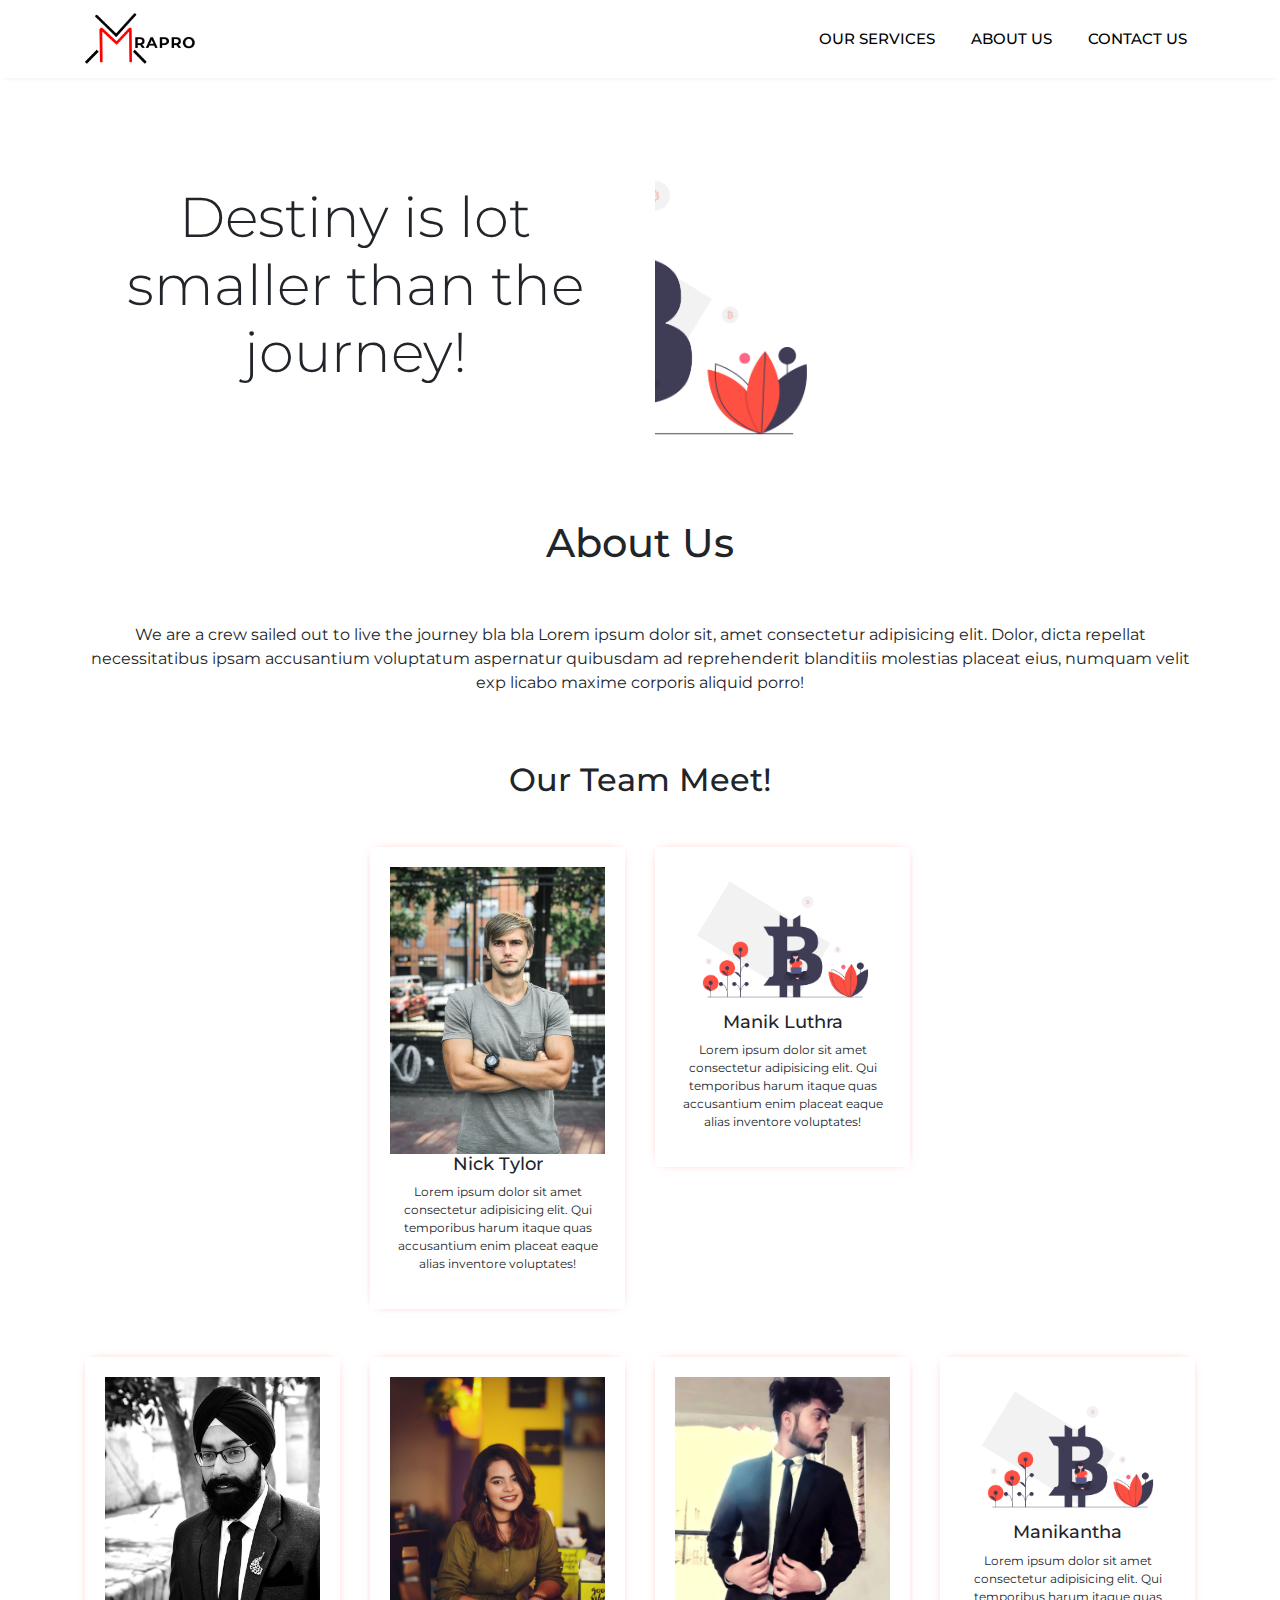
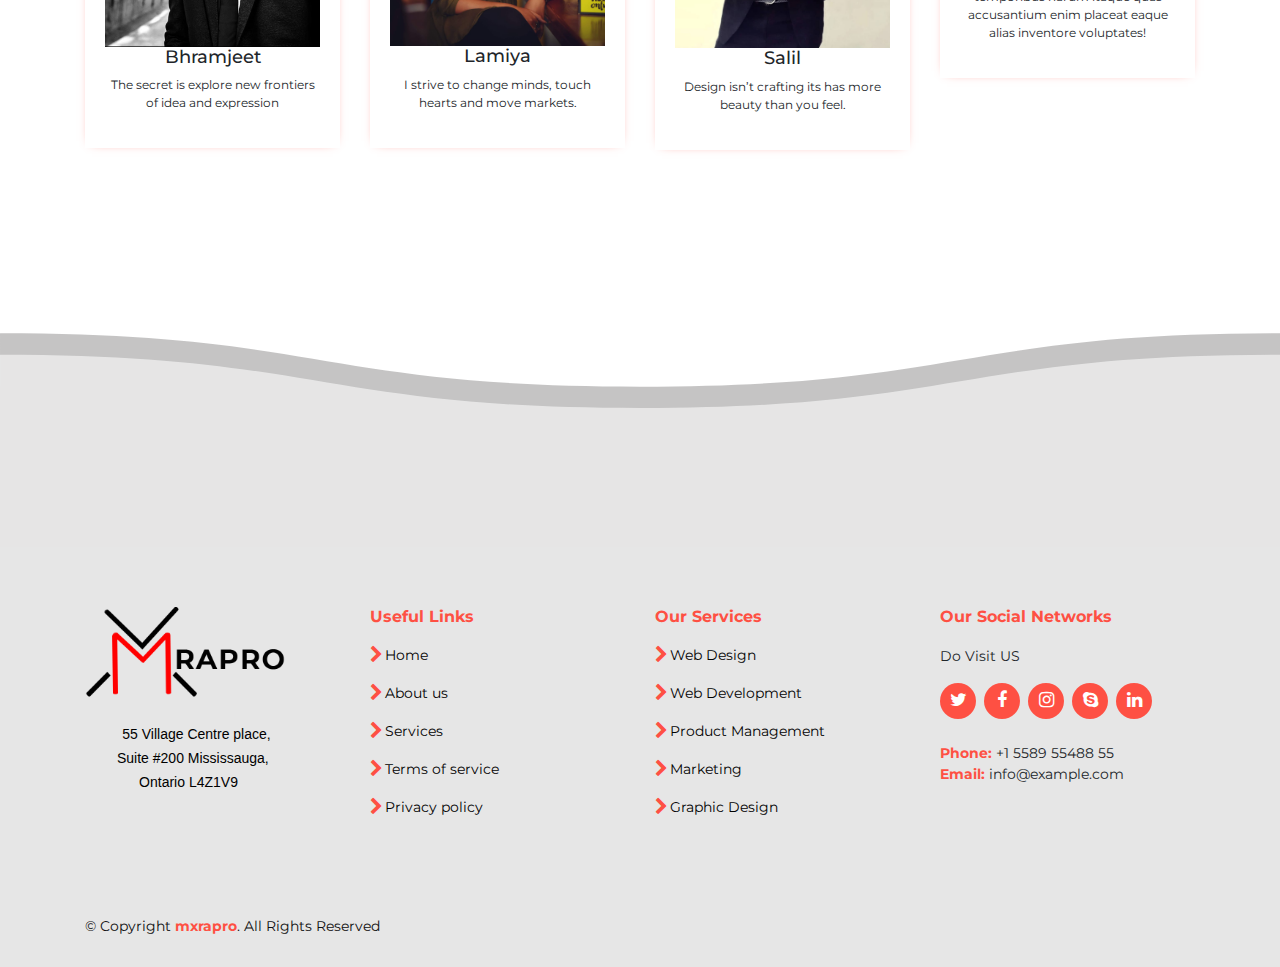
<file: about-us.html>
<!DOCTYPE html>
<html lang="en">

<head>
    <meta charset="UTF-8">
    <meta name="viewport" content="width=device-width, initial-scale=1.0">
    <link rel="icon" type="image/png" href="./assets/images/MXRAPROLOGO.png">
    <link rel="preconnect" href="https://fonts.gstatic.com">
    <link
        href="https://fonts.googleapis.com/css2?family=Montserrat:ital,wght@0,100;0,200;0,300;0,400;0,500;0,600;0,700;0,800;0,900;1,100;1,200;1,300;1,400;1,500;1,600;1,700;1,800;1,900&family=Raleway:ital,wght@0,100;0,200;0,300;0,400;0,500;0,600;0,700;0,800;0,900;1,100;1,200;1,300;1,400;1,500;1,600;1,700;1,800;1,900&display=swap"
        rel="stylesheet">
    <!-- bootstrap and caraousel -->
    <link rel="stylesheet" href="./assets/js/jquery-ui.min.css">
    <link rel="stylesheet" href="./assets/js/jquery-ui.structure.min.css">
    <link rel="stylesheet" href="https://cdn.jsdelivr.net/npm/bootstrap@4.5.3/dist/css/bootstrap.min.css">
    <link rel="stylesheet" href="https://stackpath.bootstrapcdn.com/font-awesome/4.7.0/css/font-awesome.min.css">
    <link rel="stylesheet" href="https://cdnjs.cloudflare.com/ajax/libs/animate.css/3.7.0/animate.css">
    <link rel="stylesheet" href="./assets/css/common.css">
    <link rel="stylesheet" href="./assets/css/about-us.css">
    <!-- ends here -->
    <title>MXrapro - About US </title>
</head>

<body>

    <header id="header">
        <nav class="navbar navbar-expand-md navbar-light bg-white">
            <div class="container">
                <a class="navbar-brand" href="index.html"><img src="./assets/images/mxcglogo.png" width="120px"
                        alt="mxrapro-logo"></a>
                <button class="navbar-toggler" type="button" data-toggle="collapse"
                    data-target="#navbarSupportedContent" aria-controls="navbarSupportedContent" aria-expanded="false"
                    aria-label="Toggle navigation">
                    <span class="navbar-toggler-icon"></span>
                </button>

                <div class="collapse navbar-collapse" id="navbarSupportedContent">
                    <ul class="navbar-nav ml-auto">
                        <li class="nav-item  ">
                            <a class="nav-link ourServicesDropdown" href="our-services.html">OUR SERVICES
                            </a>
                        </li>
                        <li class="nav-item">
                            <a class="nav-link" href="about-us.html">ABOUT US</a>
                        </li>
                        <li class="nav-item"><a class="nav-link" href="contact-us.html">
                                CONTACT US</a>
                        </li>
                    </ul>

                </div>
            </div>
        </nav>
    </header>


    <main>
        <section class="aboutUsSection">
            <div class="container">
                <div class="row">
                    <div class="col-12 col-md-6 col-lg-6 d-flex align-items-center">
                        <div class="aboutCompany">
                            <h1 class="display-4">Destiny is lot smaller than the journey!</h1>
                            <!-- <p>Lorem ipsum dolor sit amet consectetur adipisicing elit. Nemo ducimus iste illum alias
                                fugiat enim consectetur suscipit ipsum facere praesentium. A facilis architecto hic
                                voluptatibus magnam tenetur iure voluptatem repudiandae alias atque reiciendis enim eos
                                eius mollitia, quisquam ut eveniet quis officia optio incidunt ipsam. Perspiciatis
                                blanditiis assumenda reprehenderit ea!</p> -->
                        </div>
                    </div>

                    <div class="col-12 col-md-6 col-lg-6">
                        <div class="aboutCompanyRightSide">
                            <img src="./assets/images/heroImage.png" alt="" class="img-fluid rellax"
                                data-rellax-speed="4">
                        </div>
                    </div>
                    <div class="col-12 col-md-12 col-lg-12 d-flex align-items-center">
                        <div class="aboutCompany">
                            <h1 class="Bold py-5">About Us</h1>
                            <p>We are a crew sailed out to live the journey bla bla Lorem ipsum dolor sit, 
                                amet consectetur adipisicing elit. Dolor, dicta repellat necessitatibus ipsam accusantium voluptatum aspernatur 
                                quibusdam ad reprehenderit blanditiis molestias placeat eius, numquam velit exp
                                licabo maxime corporis aliquid porro!</p>
                        </div>
                    </div>
                </div>
            </div>
        </section>


        <section class="ourTeam">
            <div class="container">
                <h2 class="text-center mb-5">Our Team Meet!</h2>
                <div class="row d-flex justify-content-center">
                    <div class="col-12 col-md-3">
                        <div class="teamCard">
                            <div class="teamCardHeader">
                                <img src="./assets/images/team/nick.jpg" class="img-fluid " alt="">
                                <h3 class="teamCardTitle">Nick Tylor </h3>
                            </div>

                            <div class="teamCardBody">
                                <p class="teamCardBodyContent">Lorem ipsum dolor sit amet consectetur adipisicing elit.
                                    Qui temporibus harum itaque quas accusantium enim placeat eaque alias inventore
                                    voluptates!</p>
                            </div>

                        </div>
                    </div>
                    <div class="col-12 col-md-3">
                        <div class="teamCard">
                            <div class="teamCardHeader">
                                <img src="./assets/images/heroImage.png" class="img-fluid " alt="">
                                <h3 class="teamCardTitle">Manik Luthra</h3>
                            </div>

                            <div class="teamCardBody">
                                <p class="teamCardBodyContent">Lorem ipsum dolor sit amet consectetur adipisicing elit.
                                    Qui temporibus harum itaque quas accusantium enim placeat eaque alias inventore
                                    voluptates!</p>
                            </div>

                        </div>
                    </div>
                    
                    
                </div>

                <div class="row py-5">
                    <div class="col-12 col-md-3">
                        <div class="teamCard">
                            <div class="teamCardHeader">
                                <img src="./assets/images/team/bhramjeet.jpeg" class="img-fluid " alt="">
                                <h3 class="teamCardTitle">Bhramjeet </h3>
                            </div>

                            <div class="teamCardBody">
                                <p class="teamCardBodyContent">The secret is explore new frontiers of idea and expression </p>
                            </div>

                        </div>
                    </div>
                    <div class="col-12 col-md-3">
                        <div class="teamCard">
                            <div class="teamCardHeader">
                                <img src="./assets/images/team/lamiya.jpeg" class="img-fluid " alt="">
                                <h3 class="teamCardTitle">Lamiya</h3>
                            </div>

                            <div class="teamCardBody">
                                <p class="teamCardBodyContent">I strive to change minds, touch hearts and move markets.</p>
                            </div>

                        </div>
                    </div>

                    <div class="col-12 col-md-3">
                        <div class="teamCard">
                            <div class="teamCardHeader">
                                <img src="./assets/images/team/salil.jpg" class="img-fluid " alt="">
                                <h3 class="teamCardTitle">Salil</h3>
                            </div>

                            <div class="teamCardBody">
                                <p class="teamCardBodyContent">Design isn’t crafting its has more beauty than you feel.
                                </p>
                            </div>

                        </div>
                    </div>

                    <div class="col-12 col-md-3">
                        <div class="teamCard">
                            <div class="teamCardHeader">
                                <img src="./assets/images/heroImage.png" class="img-fluid " alt="">
                                <h3 class="teamCardTitle">Manikantha</h3>
                            </div>

                            <div class="teamCardBody">
                                <p class="teamCardBodyContent">Lorem ipsum dolor sit amet consectetur adipisicing elit.
                                    Qui temporibus harum itaque quas accusantium enim placeat eaque alias inventore
                                    voluptates!</p>
                            </div>

                        </div>
                    </div>
                    
                    
                </div>
            </div>
        </section>


    </main>


    
  <!-- ======= Footer ======= -->
  <svg viewBox="0 0 120 28">
    <defs> 
      <mask id="xxx">
        <circle cx="7" cy="12" r="40" fill="#fff" />
      </mask>
      
      <filter id="colorFilter">
        <feColorMatrix 
            color-interpolation-filters="sRGB"
            type="matrix"
            values="0.47 0   0   0   0
                    0   0.47  0   0   0
                    0   0   0.47  0   0
                    0   0   0   1   0 "/>
        </filter>
        <path id="wave" d="M 0,10 C 30,10 30,15 60,15 90,15 90,10 120,10 150,10 150,15 180,15 210,15 210,10 240,10 v 28 h -240 z" />
     </defs> 
   
      <use id="wave3" class="wave" xlink:href="#wave" x="0" y="-2" ></use> 
      <use id="wave2" class="wave" xlink:href="#wave" x="0" y="0" ></use>
    
   
   </svg>
  <footer id="footer"> 

    <div class="footer-top">
        
      <div class="container ">
        <div class="row">

          <div class="col-lg-3 col-md-6 footer-contact">
            <img src="./assets/images/newlogo.png" width="200px" class="img-fluid" alt="f-logo">
            <p class="mt-4 ">
            <p class="text-center pr-4 mr-2">
                55 Village Centre place,
            </p>
             <p class="ml-2 pl-4">
                Suite #200 Mississauga,
             </p>
             <p class="text-center pr-5">
                Ontario L4Z1V9
             </p>
               <br>
              <!-- <strong style="color:#fe5043;">Phone:</strong> +1 5589 55488 55<br>
              <strong style="color:#fe5043;">Email:</strong> info@example.com<br> -->
            </p>
          </div>

          <div class="col-lg-3 col-md-6 footer-links">
            <h4>Useful Links</h4>
            <ul>
              <li><i class="fa fa-chevron-right"></i> <a href="#">Home</a></li>
              <li><i class="fa fa-chevron-right"></i> <a href="#">About us</a></li>
              <li><i class="fa fa-chevron-right"></i> <a href="#">Services</a></li>
              <li><i class="fa fa-chevron-right"></i> <a href="#">Terms of service</a></li>
              <li><i class="fa fa-chevron-right"></i> <a href="#">Privacy policy</a></li>
            </ul>
          </div>

          <div class="col-lg-3 col-md-6 footer-links">
            <h4>Our Services</h4>
            <ul>
              <li><i class="fa fa-chevron-right"></i> <a href="#">Web Design</a></li>
              <li><i class="fa fa-chevron-right"></i> <a href="#">Web Development</a></li>
              <li><i class="fa fa-chevron-right"></i> <a href="#">Product Management</a></li>
              <li><i class="fa fa-chevron-right"></i> <a href="#">Marketing</a></li>
              <li><i class="fa fa-chevron-right"></i> <a href="#">Graphic Design</a></li>
            </ul>
          </div>

          <div class="col-lg-3 col-md-6 footer-links">
            <h4>Our Social Networks</h4>
            <p>Do Visit US</p>
            <div class="social-links mt-3">
              <a href="#" class="twitter"><i class="fa fa-twitter"></i></a>
              <a href="#" class="facebook"><i class="fa fa-facebook"></i></a>
              <a href="#" class="instagram"><i class="fa fa-instagram"></i></a>
              <a href="#" class="google-plus"><i class="fa fa-skype"></i></a>
              <a href="#" class="linkedin"><i class="fa fa-linkedin"></i></a>
              <div class="mt-4">
                <strong style="color:#fe5043;">Phone:</strong> +1 5589 55488 55<br>
                <strong style="color:#fe5043;">Email:</strong> info@example.com<br>
              </div>
            </div>
          </div>

        </div>
      </div>
    </div>

    <div class="container footer-bottom clearfix">
      <div class="copyright">
        &copy; Copyright <strong><span><a href="http://www.mxrapro.com" style="color:#fe5043;">mxrapro</a></span></strong>. All Rights Reserved
      </div>
    </div>
  </footer><!-- End Footer -->



<!-- 
    <footer class="footer ">
        <div class="container py-5">
            <div class="row">
                <div class="col-12 col-sm-3">
                    <div class="f-logo">
                        <img src="./assets/images/newlogo.png" width="200px" class="img-fluid" alt="f-logo">
                        <p class="f-logo-content">mxrapro web development specialists come from a powerful IT background
                            with tons of
                            experience. They only follow advanced IT practices to guarantee reliable outcomes. Our
                            specialists have only worked towards enhancing the objective of the apps.</p>
                    </div>
                </div>
                <div class="col-12 col-sm-3">
                    <div class="f-contactUs">
                        <h3 class="f-title">Contact Us</h3>
                        <ul>
                            <li>
                                <label for="">Email:</label>
                                <a href="#">info@mxrapro.com</a>
                            </li>
                            <li>
                                <label for="">UK:</label>
                                <a href="#">+44 203-289-4744</a>
                            </li>
                            <li>
                                <label for="">US:</label>
                                <a href="#"> +1 347-507-6077</a>
                            </li>
                            <li>
                                <label for="">MY:</label>
                                <a href="#"> +60 111-107-1183</a>
                            </li>
                        </ul>
                    </div>
                </div>
                <div class="col-12 col-sm-3">
                    <div class="f-knowUs">
                        <h3 class="f-title">Know Us</h3>
                        <ul>

                            <li>

                                <a href="#">Contact</a>
                            </li>
                            <li>

                                <a href="#">Disclaimer</a>
                            </li>
                            <li>
                                <a href="#">Terms and Conditions</a>
                            </li>
                            <li>
                                <a href="#">Privacy Policy</a>
                            </li>
                        </ul>
                    </div>
                </div>
                <div class="col-12 col-sm-3">
                    <div class="f-getSocial">
                        <h3 class="f-title">Get Social </h3>
                        <ul class="f-socialLinks">
                            <li>
                                <a href="#" class="f-socialLink"><i class="fa fa-facebook"></i></a>
                            </li>
                            <li>
                                <a href="#" class="f-socialLink"><i class="fa fa-twitter"></i></a>
                            </li>
                            <li>
                                <a href="#" class="f-socialLink"><i class="fa fa-instagram"></i></a>
                            </li>
                            <li>
                                <a href="#" class="f-socialLink"><i class="fa fa-linkedin"></i></a>
                            </li>
                        </ul>
                    </div>
                </div>
            </div>
        </div>
        <div class="bottomFooter">
            <p class="m-0">Copyright © 2020 <a href="#">mxrapro</a></p>

        </div>
    </footer> -->

    <script src="https://code.jquery.com/jquery-3.5.1.min.js"></script>
    <script src="./assets/js/jquery-ui.min.js"></script>
    <!-- <script src="//cdnjs.cloudflare.com/ajax/libs/waypoints/2.0.3/waypoints.min.js"></script> -->
    <script src="./assets/js/jquery.counterup.min.js"></script>
    <script src="https://cdn.jsdelivr.net/npm/bootstrap@4.5.3/dist/js/bootstrap.bundle.min.js"></script>
    <script src="https://cdnjs.cloudflare.com/ajax/libs/wow/1.1.2/wow.min.js"></script>
    <script src="./assets/js/main.js"></script>
</body>

</html>
</file>
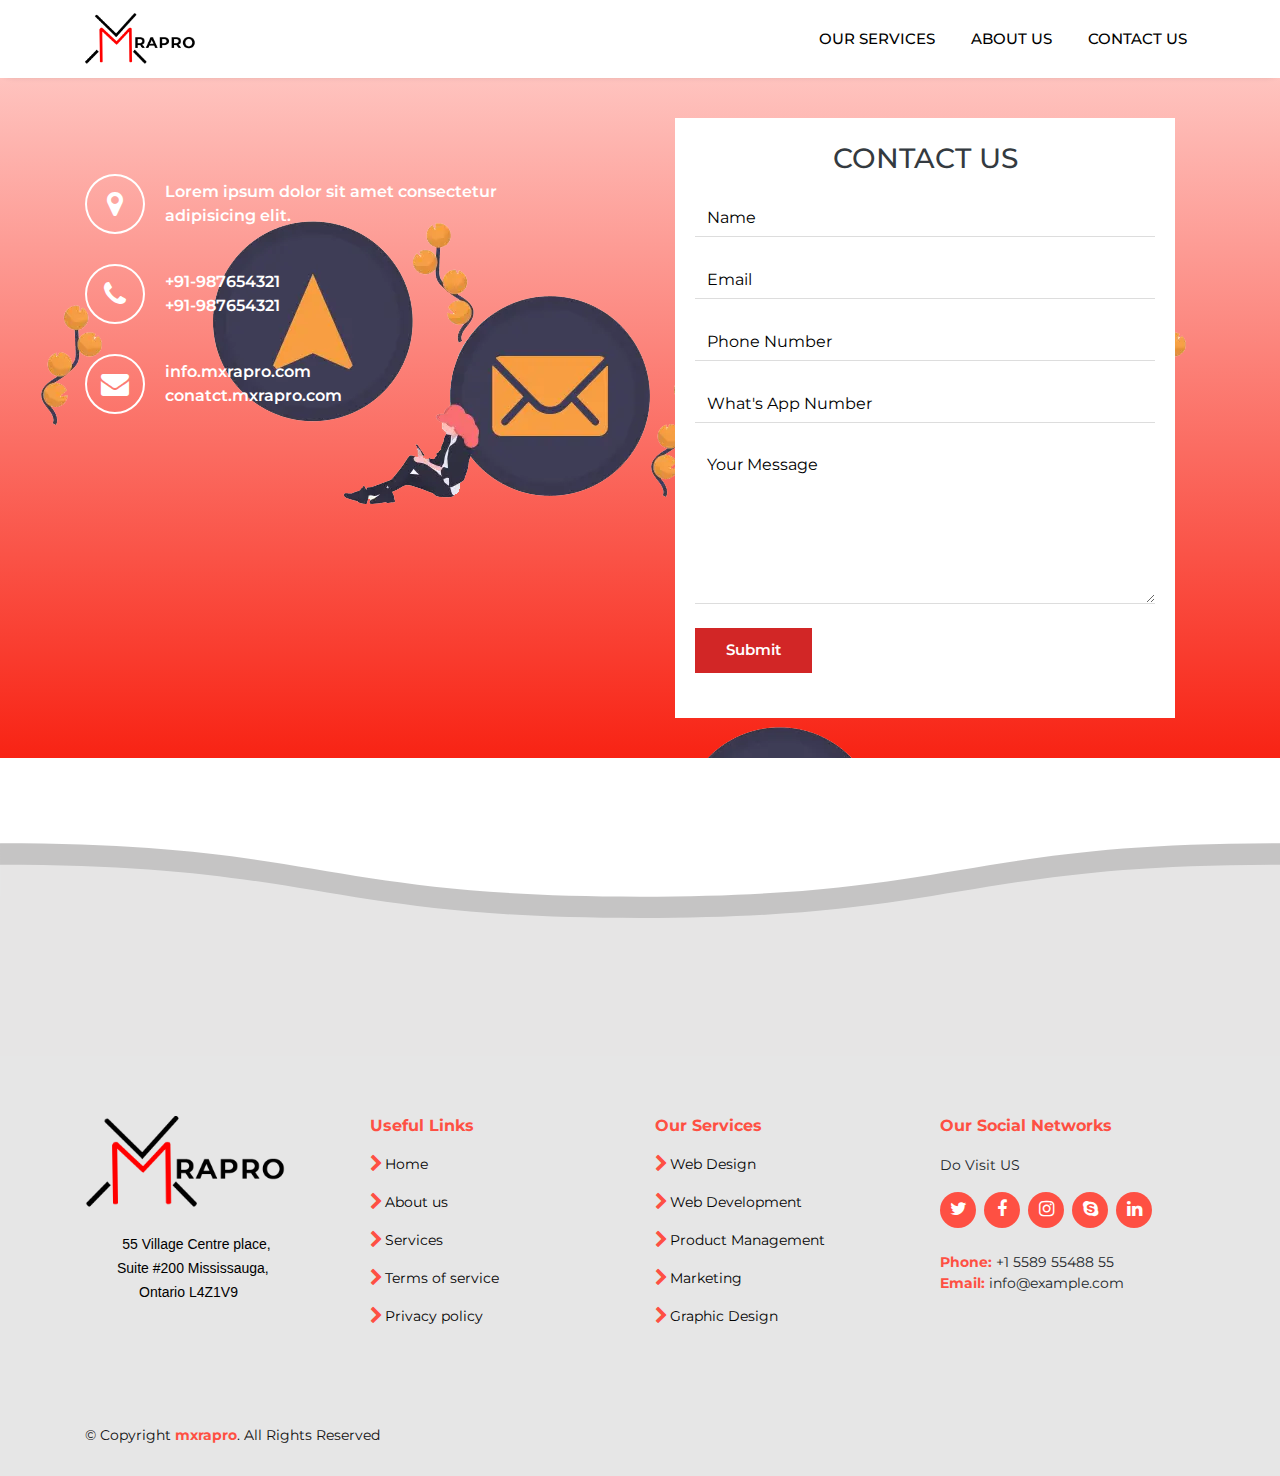
<file: contact-us.html>
<!DOCTYPE html>
<html lang="en">

<head>
    <meta charset="UTF-8">
    <meta name="viewport" content="width=device-width, initial-scale=1.0">
    <link rel="icon" type="image/png" href="./assets/images/MXRAPROLOGO.png">
    <link rel="preconnect" href="https://fonts.gstatic.com">
    <link
        href="https://fonts.googleapis.com/css2?family=Montserrat:ital,wght@0,100;0,200;0,300;0,400;0,500;0,600;0,700;0,800;0,900;1,100;1,200;1,300;1,400;1,500;1,600;1,700;1,800;1,900&family=Raleway:ital,wght@0,100;0,200;0,300;0,400;0,500;0,600;0,700;0,800;0,900;1,100;1,200;1,300;1,400;1,500;1,600;1,700;1,800;1,900&display=swap"
        rel="stylesheet">
    <!-- bootstrap and caraousel -->
    <link rel="stylesheet" href="./assets/js/jquery-ui.min.css">
    <link rel="stylesheet" href="./assets/js/jquery-ui.structure.min.css">
    <link rel="stylesheet" href="https://cdn.jsdelivr.net/npm/bootstrap@4.5.3/dist/css/bootstrap.min.css">
    <link rel="stylesheet" href="https://stackpath.bootstrapcdn.com/font-awesome/4.7.0/css/font-awesome.min.css">
    <link rel="stylesheet" href="https://cdnjs.cloudflare.com/ajax/libs/animate.css/3.7.0/animate.css">
    <link rel="stylesheet" href="./assets/css/common.css">
    <link rel="stylesheet" href="./assets/css/contact-us.css">
    <!-- ends here -->
    <title>MXrapro - Contact US </title>
</head>

<body>

    <header id="header">
        <nav class="navbar navbar-expand-md navbar-light bg-white">
            <div class="container">
                <a class="navbar-brand" href="index.html"><img src="./assets/images/mxcglogo.png" width="120px"
                        alt="mxrapro-logo"></a>
                <button class="navbar-toggler" type="button" data-toggle="collapse"
                    data-target="#navbarSupportedContent" aria-controls="navbarSupportedContent" aria-expanded="false"
                    aria-label="Toggle navigation">
                    <span class="navbar-toggler-icon"></span>
                </button>

                <div class="collapse navbar-collapse" id="navbarSupportedContent">
                    <ul class="navbar-nav ml-auto">
                        <li class="nav-item  ">
                            <a class="nav-link ourServicesDropdown" href="our-services.html">OUR SERVICES
                            </a>
                        </li>
                        <li class="nav-item">
                            <a class="nav-link" href="./about-us.html">ABOUT US</a>
                        </li>
                        <li class="nav-item"><a class="nav-link" href="contact-us.html">
                                CONTACT US</a>
                        </li>
                    </ul>

                </div>
            </div>
        </nav>
    </header>


    <main>
        <section class="contactUs">
            <div class="container">
                <div class="row">
                    <div class="col-12 col-md-6 col-lg-6">
                        <div class=" h-100 pt-5  ">

                            <div class="contactDetails mt-0 mt-sm-5">
                                <div class="address">
                                    <div class="circle">
                                        <i class="fa fa-map-marker"></i>
                                    </div>

                                    <div class="contactDetail">
                                        <p class="w-75">Lorem ipsum dolor sit amet consectetur adipisicing elit.</p>
                                    </div>
                                </div>

                                <div class="phone">
                                    <div class="circle">
                                        <i class="fa fa-phone"></i>
                                    </div>

                                    <div class="contactDetail">
                                        <p>+91-987654321</p>
                                        <p>+91-987654321</p>
                                    </div>
                                </div>

                                <div class="email">
                                    <div class="circle">
                                        <i class="fa fa-envelope"></i>
                                    </div>

                                    <div class="contactDetail">
                                        <p>info.mxrapro.com</p>
                                        <p>conatct.mxrapro.com</p>
                                    </div>
                                </div>
                            </div>

                            <!-- <img src="./assets/images/contactUS-img.svg" class="img-fluid" alt=""> -->
                        </div>
                    </div>
                    <div class="col-12 col-md-6 col-lg-6">
                        <div class="contactUs-form-container">
                            <h3 class="text-dark text-center my-4">CONTACT US</h3>
                            <div class="contactUs-form">
                                <form name="ContactUs" data-email="example@email.net"autocomplete="off">
                                    <!-- <div class="d-flex justify-content-around mb-4 custRadio">
                                        <div class="custom-control custom-radio custom-control-inline">
                                            <input type="radio" value="" id="customRadioInline1" name="customRadio"
                                                class="custom-control-input" checked>
                                            <label class="custom-control-label" for="customRadioInline1">Say Hi
                                            </label>
                                        </div>
                                        <div class="custom-control custom-radio custom-control-inline">
                                            <input type="radio" id="customRadioInline2" name="customRadio"
                                                class="custom-control-input">
                                            <label class="custom-control-label" for="customRadioInline2">Get a Free
                                                Quote</label>
                                        </div>
                                    </div> -->

                                    <div class="form-group mb-4">
                                        <input type="text" class="form-control custInput" id="exampleFormControlInput1"
                                        name="Name"
                                            placeholder="Name">
                                    </div>

                                    <div class="form-group mb-4">
                                        <input type="email" class="form-control custInput" id="exampleFormControlInput1"
                                        name="Email"
                                            placeholder="Email">
                                    </div>

                                    <div class="form-group mb-4">
                                        <input type="tel" class="form-control custInput" id="exampleFormControlInput1"
                                        name="Phone"
                                            placeholder="Phone Number">
                                    </div>
                                    <div class="form-group mb-4">
                                        <input type="number" class="form-control custInput"
                                        name="Wphone"
                                            id="exampleFormControlInput1" placeholder="What's App Number">
                                    </div>

                                    <!-- <div class="mb-4  d-none" id="test">
                                        <div class="form-group mb-4">
                                            <div class="dropdown">
                                                <button class="btn btn-block custDropdown dropdown-toggle" type="button"
                                                    id="dropdownMenu2" data-toggle="dropdown" aria-haspopup="true"
                                                    aria-expanded="false">
                                                    Needed Services
                                                </button>
                                                <div class="dropdown-menu custDropdownMenu w-100"
                                                    aria-labelledby="dropdownMenu2">
                                                    <button class="dropdown-item" type="button">Action</button>
                                                    <button class="dropdown-item" type="button">Another action</button>
                                                    <button class="dropdown-item" type="button">Something else
                                                        here</button>
                                                </div>
                                            </div>
                                        </div>

                                        <div class="form-group mb-4">
                                            <div class="dropdown">
                                                <button class="btn btn-block custDropdown dropdown-toggle" type="button"
                                                    id="dropdownMenu2" data-toggle="dropdown" aria-haspopup="true"
                                                    aria-expanded="false">
                                                    Budget
                                                </button>
                                                <div class="dropdown-menu custDropdownMenu w-100"
                                                    aria-labelledby="dropdownMenu2">
                                                    <button class="dropdown-item" type="button">Action</button>
                                                    <button class="dropdown-item" type="button">Another action</button>
                                                    <button class="dropdown-item" type="button">Something else
                                                        here</button>
                                                </div>
                                            </div>
                                        </div>
                                    </div> -->



                                    <div class="form-group mb-4">
                                        <textarea class="form-control custInput" placeholder="Your Message"
                                        name="message"
                                            id="exampleFormControlTextarea1" rows="6"></textarea>
                                    </div>

                                    <div class="form-group mb-4">
                                        <button name="submit" class="btn submitBtn">Submit</button>
                                    </div>

                                </form>
                            </div>





                        </div>
                    </div>
                </div>
            </div>
        </section>
    </main>

  <!-- ======= Footer ======= -->
  <svg viewBox="0 0 120 28">
    <defs> 
      <mask id="xxx">
        <circle cx="7" cy="12" r="40" fill="#fff" />
      </mask>
      
      <filter id="colorFilter">
        <feColorMatrix 
            color-interpolation-filters="sRGB"
            type="matrix"
            values="0.47 0   0   0   0
                    0   0.47  0   0   0
                    0   0   0.47  0   0
                    0   0   0   1   0 "/>
        </filter>
        <path id="wave" d="M 0,10 C 30,10 30,15 60,15 90,15 90,10 120,10 150,10 150,15 180,15 210,15 210,10 240,10 v 28 h -240 z" />
     </defs> 
   
      <use id="wave3" class="wave" xlink:href="#wave" x="0" y="-2" ></use> 
      <use id="wave2" class="wave" xlink:href="#wave" x="0" y="0" ></use>
    
   
   </svg>
  <footer id="footer"> 

    <div class="footer-top">
        
      <div class="container ">
        <div class="row">

          <div class="col-lg-3 col-md-6 footer-contact">
            <img src="./assets/images/newlogo.png" width="200px" class="img-fluid" alt="f-logo">
            <p class="mt-4 ">
            <p class="text-center pr-4 mr-2">
                55 Village Centre place,
            </p>
             <p class="ml-2 pl-4">
                Suite #200 Mississauga,
             </p>
             <p class="text-center pr-5">
                Ontario L4Z1V9
             </p>
               <br>
              <!-- <strong style="color:#fe5043;">Phone:</strong> +1 5589 55488 55<br>
              <strong style="color:#fe5043;">Email:</strong> info@example.com<br> -->
            </p>
          </div>

          <div class="col-lg-3 col-md-6 footer-links">
            <h4>Useful Links</h4>
            <ul>
              <li><i class="fa fa-chevron-right"></i> <a href="#">Home</a></li>
              <li><i class="fa fa-chevron-right"></i> <a href="#">About us</a></li>
              <li><i class="fa fa-chevron-right"></i> <a href="#">Services</a></li>
              <li><i class="fa fa-chevron-right"></i> <a href="#">Terms of service</a></li>
              <li><i class="fa fa-chevron-right"></i> <a href="#">Privacy policy</a></li>
            </ul>
          </div>

          <div class="col-lg-3 col-md-6 footer-links">
            <h4>Our Services</h4>
            <ul>
              <li><i class="fa fa-chevron-right"></i> <a href="#">Web Design</a></li>
              <li><i class="fa fa-chevron-right"></i> <a href="#">Web Development</a></li>
              <li><i class="fa fa-chevron-right"></i> <a href="#">Product Management</a></li>
              <li><i class="fa fa-chevron-right"></i> <a href="#">Marketing</a></li>
              <li><i class="fa fa-chevron-right"></i> <a href="#">Graphic Design</a></li>
            </ul>
          </div>

          <div class="col-lg-3 col-md-6 footer-links">
            <h4>Our Social Networks</h4>
            <p>Do Visit US</p>
            <div class="social-links mt-3">
              <a href="#" class="twitter"><i class="fa fa-twitter"></i></a>
              <a href="#" class="facebook"><i class="fa fa-facebook"></i></a>
              <a href="#" class="instagram"><i class="fa fa-instagram"></i></a>
              <a href="#" class="google-plus"><i class="fa fa-skype"></i></a>
              <a href="#" class="linkedin"><i class="fa fa-linkedin"></i></a>
              <div class="mt-4">
                <strong style="color:#fe5043;">Phone:</strong> +1 5589 55488 55<br>
                <strong style="color:#fe5043;">Email:</strong> info@example.com<br>
              </div>
            </div>
          </div>

        </div>
      </div>
    </div>

    <div class="container footer-bottom clearfix">
      <div class="copyright">
        &copy; Copyright <strong><span><a href="http://www.mxrapro.com" style="color:#fe5043;">mxrapro</a></span></strong>. All Rights Reserved
      </div>
    </div>
  </footer><!-- End Footer -->







<!-- 
    <footer class="footer ">
        <div class="container py-5">
            <div class="row">
                <div class="col-12 col-sm-3">
                    <div class="f-logo">
                        <img src="./assets/images/newlogo.png" width="200px" class="img-fluid" alt="f-logo">
                        <p class="f-logo-content">mxrapro web development specialists come from a powerful IT background
                            with tons of
                            experience. They only follow advanced IT practices to guarantee reliable outcomes. Our
                            specialists have only worked towards enhancing the objective of the apps.</p>
                    </div>
                </div>
                <div class="col-12 col-sm-3">
                    <div class="f-contactUs">
                        <h3 class="f-title">Contact Us</h3>
                        <ul>
                            <li>
                                <label for="">Email:</label>
                                <a href="#">info@mxrapro.com</a>
                            </li>
                            <li>
                                <label for="">UK:</label>
                                <a href="#">+44 203-289-4744</a>
                            </li>
                            <li>
                                <label for="">US:</label>
                                <a href="#"> +1 347-507-6077</a>
                            </li>
                            <li>
                                <label for="">MY:</label>
                                <a href="#"> +60 111-107-1183</a>
                            </li>
                        </ul>
                    </div>
                </div>
                <div class="col-12 col-sm-3">
                    <div class="f-knowUs">
                        <h3 class="f-title">Know Us</h3>
                        <ul>

                            <li>

                                <a href="#">Contact</a>
                            </li>
                            <li>

                                <a href="#">Disclaimer</a>
                            </li>
                            <li>
                                <a href="#">Terms and Conditions</a>
                            </li>
                            <li>
                                <a href="#">Privacy Policy</a>
                            </li>
                        </ul>
                    </div>
                </div>
                <div class="col-12 col-sm-3">
                    <div class="f-getSocial">
                        <h3 class="f-title">Get Social </h3>
                        <ul class="f-socialLinks">
                            <li>
                                <a href="#" class="f-socialLink"><i class="fa fa-facebook"></i></a>
                            </li>
                            <li>
                                <a href="#" class="f-socialLink"><i class="fa fa-twitter"></i></a>
                            </li>
                            <li>
                                <a href="#" class="f-socialLink"><i class="fa fa-instagram"></i></a>
                            </li>
                            <li>
                                <a href="#" class="f-socialLink"><i class="fa fa-linkedin"></i></a>
                            </li>
                        </ul>
                    </div>
                </div>
            </div>
        </div>
        <div class="bottomFooter">
            <p class="m-0">Copyright © 2020 <a href="#">mxrapro</a></p>

        </div>
    </footer> -->

    <script src="https://code.jquery.com/jquery-3.5.1.min.js"></script>
    <script src="./assets/js/jquery-ui.min.js"></script>
    <!-- <script src="//cdnjs.cloudflare.com/ajax/libs/waypoints/2.0.3/waypoints.min.js"></script> -->
    <script src="./assets/js/jquery.counterup.min.js"></script>
    <script src="https://cdn.jsdelivr.net/npm/bootstrap@4.5.3/dist/js/bootstrap.bundle.min.js"></script>
    <script src="https://cdnjs.cloudflare.com/ajax/libs/wow/1.1.2/wow.min.js"></script>
    <script src="./assets/js/main.js"></script>


    <!-- AJAXCALL -->
    <script>
    const ContactURL = 'https://script.google.com/macros/s/AKfycbwXuUL5-OKDnYPxgU8DynlpLEjYcvhNZVq89BhSINcoeXy_mJt2CFo6/exec'
    const contact = document.forms['ContactUs']
  
    contact.addEventListener('submit', e => {
      e.preventDefault()
      fetch(ContactURL, { method: 'POST', body: new FormData(contact)})
        .then(response => alert("Thanks for Reaching us..! We Will Contact You Soon..."))
        .catch(error => console.error('Error!', error.message))
        let EstiDigi = document.getElementsByName("ContactUs")[0];
        EstiDigi.reset();
        alert("Than you we will reach you soon")
    })
    </script>
    
  <script src="https://maxcdn.bootstrapcdn.com/bootstrap/4.1.1/js/bootstrap.min.js"></script>
  <script src="https://cdnjs.cloudflare.com/ajax/libs/jquery/3.2.1/jquery.min.js"></script>

</body>

</html>
</file>
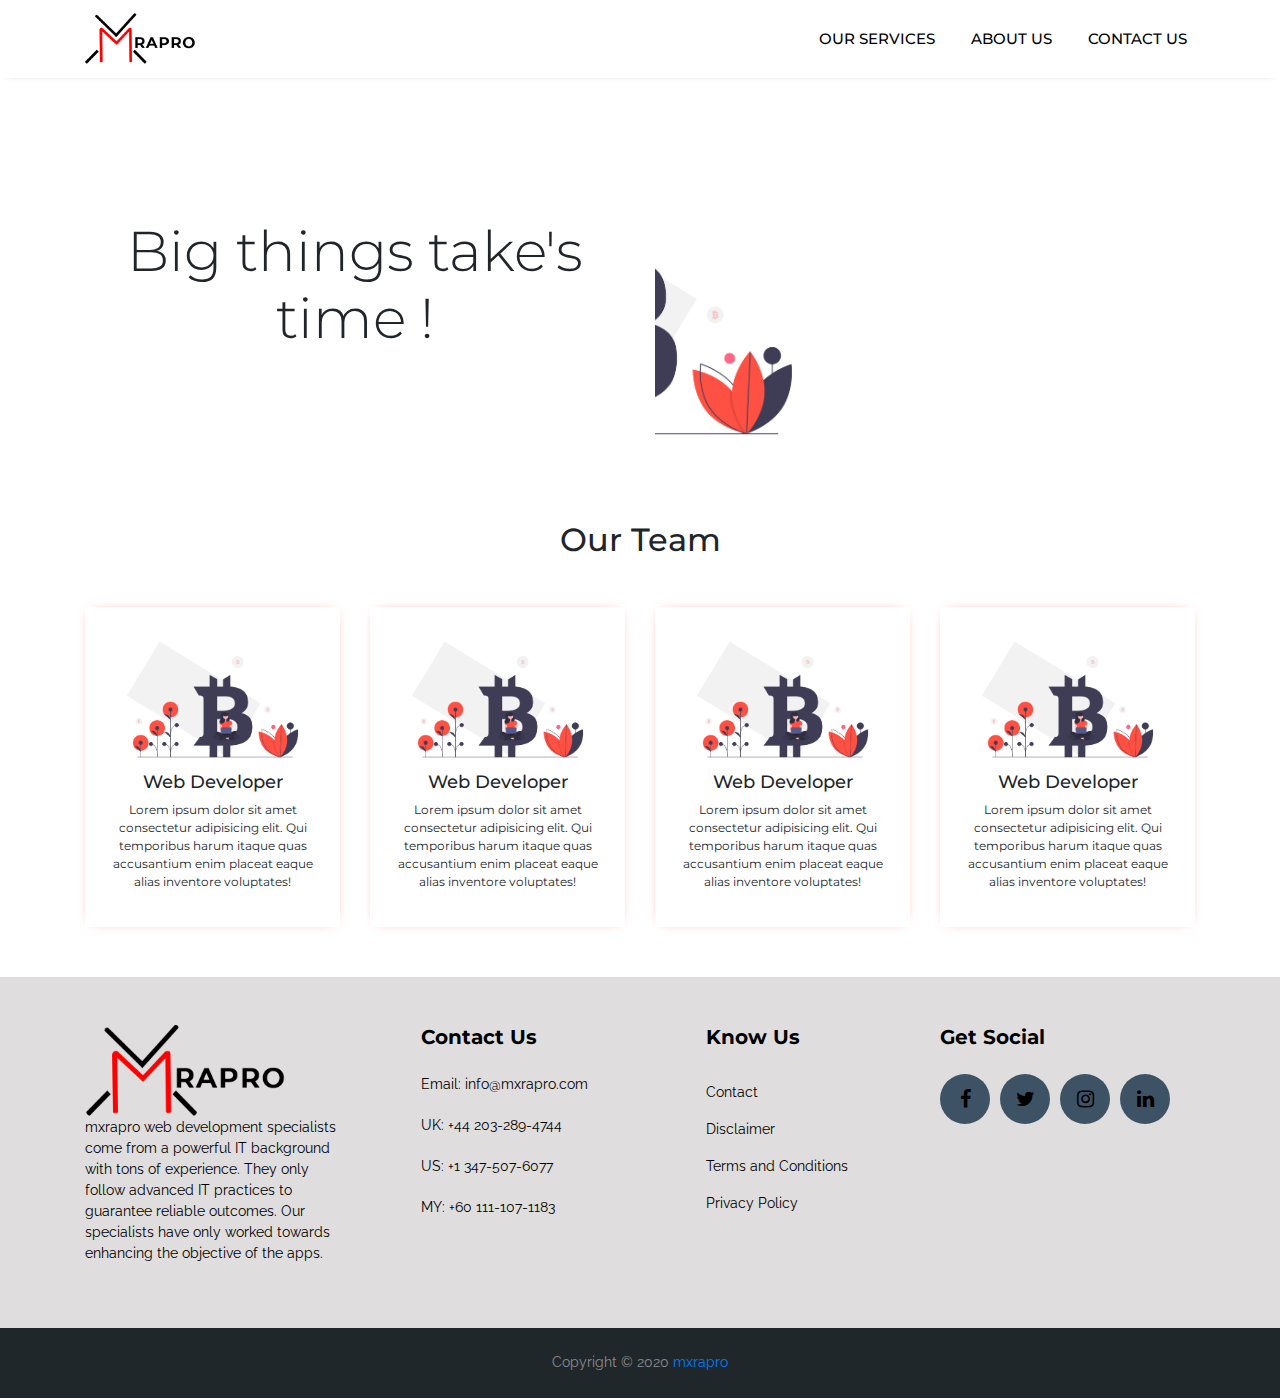
<file: public/about-us.html>
<!DOCTYPE html>
<html lang="en">

<head>
    <meta charset="UTF-8">
    <meta name="viewport" content="width=device-width, initial-scale=1.0">
    <link rel="icon" type="image/png" href="./assets/images/3d.jpg">
    <link rel="preconnect" href="https://fonts.gstatic.com">
    <link
        href="https://fonts.googleapis.com/css2?family=Montserrat:ital,wght@0,100;0,200;0,300;0,400;0,500;0,600;0,700;0,800;0,900;1,100;1,200;1,300;1,400;1,500;1,600;1,700;1,800;1,900&family=Raleway:ital,wght@0,100;0,200;0,300;0,400;0,500;0,600;0,700;0,800;0,900;1,100;1,200;1,300;1,400;1,500;1,600;1,700;1,800;1,900&display=swap"
        rel="stylesheet">
    <!-- bootstrap and caraousel -->
    <link rel="stylesheet" href="./assets/js/jquery-ui.min.css">
    <link rel="stylesheet" href="./assets/js/jquery-ui.structure.min.css">
    <link rel="stylesheet" href="https://cdn.jsdelivr.net/npm/bootstrap@4.5.3/dist/css/bootstrap.min.css">
    <link rel="stylesheet" href="https://stackpath.bootstrapcdn.com/font-awesome/4.7.0/css/font-awesome.min.css">
    <link rel="stylesheet" href="https://cdnjs.cloudflare.com/ajax/libs/animate.css/3.7.0/animate.css">
    <link rel="stylesheet" href="./assets/css/common.css">
    <link rel="stylesheet" href="./assets/css/about-us.css">
    <!-- ends here -->
    <title>MXrapro - About US </title>
</head>

<body>

    <header id="header">
        <nav class="navbar navbar-expand-md navbar-light bg-white">
            <div class="container">
                <a class="navbar-brand" href="index.html"><img src="./assets/images/mxcglogo.png" width="120px"
                        alt="mxrapro-logo"></a>
                <button class="navbar-toggler" type="button" data-toggle="collapse"
                    data-target="#navbarSupportedContent" aria-controls="navbarSupportedContent" aria-expanded="false"
                    aria-label="Toggle navigation">
                    <span class="navbar-toggler-icon"></span>
                </button>

                <div class="collapse navbar-collapse" id="navbarSupportedContent">
                    <ul class="navbar-nav ml-auto">
                        <li class="nav-item  ">
                            <a class="nav-link ourServicesDropdown" href="our-services.html">OUR SERVICES
                            </a>
                        </li>
                        <li class="nav-item">
                            <a class="nav-link" href="about-us.html">ABOUT US</a>
                        </li>
                        <li class="nav-item"><a class="nav-link" href="contact-us.html">
                                CONTACT US</a>
                        </li>
                    </ul>

                </div>
            </div>
        </nav>
    </header>


    <main>
        <section class="aboutUsSection">
            <div class="container">
                <div class="row">
                    <div class="col-12 col-md-6 col-lg-6 d-flex align-items-center">
                        <div class="aboutCompany">
                            <h1 class="display-4">Big things take's time !</h1>
                            <!-- <p>Lorem ipsum dolor sit amet consectetur adipisicing elit. Nemo ducimus iste illum alias
                                fugiat enim consectetur suscipit ipsum facere praesentium. A facilis architecto hic
                                voluptatibus magnam tenetur iure voluptatem repudiandae alias atque reiciendis enim eos
                                eius mollitia, quisquam ut eveniet quis officia optio incidunt ipsam. Perspiciatis
                                blanditiis assumenda reprehenderit ea!</p> -->
                        </div>
                    </div>

                    <div class="col-12 col-md-6 col-lg-6">
                        <div class="aboutCompanyRightSide">
                            <img src="./assets/images/heroImage.png" alt="" class="img-fluid rellax"
                                data-rellax-speed="4">
                        </div>
                    </div>
                </div>
            </div>
        </section>


        <section class="ourTeam">
            <div class="container">
                <h2 class="text-center mb-5">Our Team</h2>
                <div class="row">
                    <div class="col-12 col-md-3">
                        <div class="teamCard">
                            <div class="teamCardHeader">
                                <img src="./assets/images/heroImage.png" class="img-fluid " alt="">
                                <h3 class="teamCardTitle">Web Developer</h3>
                            </div>

                            <div class="teamCardBody">
                                <p class="teamCardBodyContent">Lorem ipsum dolor sit amet consectetur adipisicing elit.
                                    Qui temporibus harum itaque quas accusantium enim placeat eaque alias inventore
                                    voluptates!</p>
                            </div>

                        </div>
                    </div>
                    <div class="col-12 col-md-3">
                        <div class="teamCard">
                            <div class="teamCardHeader">
                                <img src="./assets/images/heroImage.png" class="img-fluid " alt="">
                                <h3 class="teamCardTitle">Web Developer</h3>
                            </div>

                            <div class="teamCardBody">
                                <p class="teamCardBodyContent">Lorem ipsum dolor sit amet consectetur adipisicing elit.
                                    Qui temporibus harum itaque quas accusantium enim placeat eaque alias inventore
                                    voluptates!</p>
                            </div>

                        </div>
                    </div>
                    <div class="col-12 col-md-3">
                        <div class="teamCard">
                            <div class="teamCardHeader">
                                <img src="./assets/images/heroImage.png" class="img-fluid " alt="">
                                <h3 class="teamCardTitle">Web Developer</h3>
                            </div>

                            <div class="teamCardBody">
                                <p class="teamCardBodyContent">Lorem ipsum dolor sit amet consectetur adipisicing elit.
                                    Qui temporibus harum itaque quas accusantium enim placeat eaque alias inventore
                                    voluptates!</p>
                            </div>

                        </div>
                    </div>
                    <div class="col-12 col-md-3">
                        <div class="teamCard">
                            <div class="teamCardHeader">
                                <img src="./assets/images/heroImage.png" class="img-fluid " alt="">
                                <h3 class="teamCardTitle">Web Developer</h3>
                            </div>

                            <div class="teamCardBody">
                                <p class="teamCardBodyContent">Lorem ipsum dolor sit amet consectetur adipisicing elit.
                                    Qui temporibus harum itaque quas accusantium enim placeat eaque alias inventore
                                    voluptates!</p>
                            </div>

                        </div>
                    </div>
                </div>
            </div>
        </section>


    </main>

    <footer class="footer ">
        <div class="container py-5">
            <div class="row">
                <div class="col-12 col-sm-3">
                    <div class="f-logo">
                        <img src="./assets/images/newlogo.png" width="200px" class="img-fluid" alt="f-logo">
                        <p class="f-logo-content">mxrapro web development specialists come from a powerful IT background
                            with tons of
                            experience. They only follow advanced IT practices to guarantee reliable outcomes. Our
                            specialists have only worked towards enhancing the objective of the apps.</p>
                    </div>
                </div>
                <div class="col-12 col-sm-3">
                    <div class="f-contactUs">
                        <h3 class="f-title">Contact Us</h3>
                        <ul>
                            <li>
                                <label for="">Email:</label>
                                <a href="#">info@mxrapro.com</a>
                            </li>
                            <li>
                                <label for="">UK:</label>
                                <a href="#">+44 203-289-4744</a>
                            </li>
                            <li>
                                <label for="">US:</label>
                                <a href="#"> +1 347-507-6077</a>
                            </li>
                            <li>
                                <label for="">MY:</label>
                                <a href="#"> +60 111-107-1183</a>
                            </li>
                        </ul>
                    </div>
                </div>
                <div class="col-12 col-sm-3">
                    <div class="f-knowUs">
                        <h3 class="f-title">Know Us</h3>
                        <ul>

                            <li>

                                <a href="#">Contact</a>
                            </li>
                            <li>

                                <a href="#">Disclaimer</a>
                            </li>
                            <li>
                                <a href="#">Terms and Conditions</a>
                            </li>
                            <li>
                                <a href="#">Privacy Policy</a>
                            </li>
                        </ul>
                    </div>
                </div>
                <div class="col-12 col-sm-3">
                    <div class="f-getSocial">
                        <h3 class="f-title">Get Social </h3>
                        <ul class="f-socialLinks">
                            <li>
                                <a href="#" class="f-socialLink"><i class="fa fa-facebook"></i></a>
                            </li>
                            <li>
                                <a href="#" class="f-socialLink"><i class="fa fa-twitter"></i></a>
                            </li>
                            <li>
                                <a href="#" class="f-socialLink"><i class="fa fa-instagram"></i></a>
                            </li>
                            <li>
                                <a href="#" class="f-socialLink"><i class="fa fa-linkedin"></i></a>
                            </li>
                        </ul>
                    </div>
                </div>
            </div>
        </div>
        <div class="bottomFooter">
            <p class="m-0">Copyright © 2020 <a href="#">mxrapro</a></p>

        </div>
    </footer>

    <script src="https://code.jquery.com/jquery-3.5.1.min.js"></script>
    <script src="./assets/js/jquery-ui.min.js"></script>
    <!-- <script src="//cdnjs.cloudflare.com/ajax/libs/waypoints/2.0.3/waypoints.min.js"></script> -->
    <script src="./assets/js/jquery.counterup.min.js"></script>
    <script src="https://cdn.jsdelivr.net/npm/bootstrap@4.5.3/dist/js/bootstrap.bundle.min.js"></script>
    <script src="https://cdnjs.cloudflare.com/ajax/libs/wow/1.1.2/wow.min.js"></script>
    <script src="./assets/js/main.js"></script>
</body>

</html>
</file>
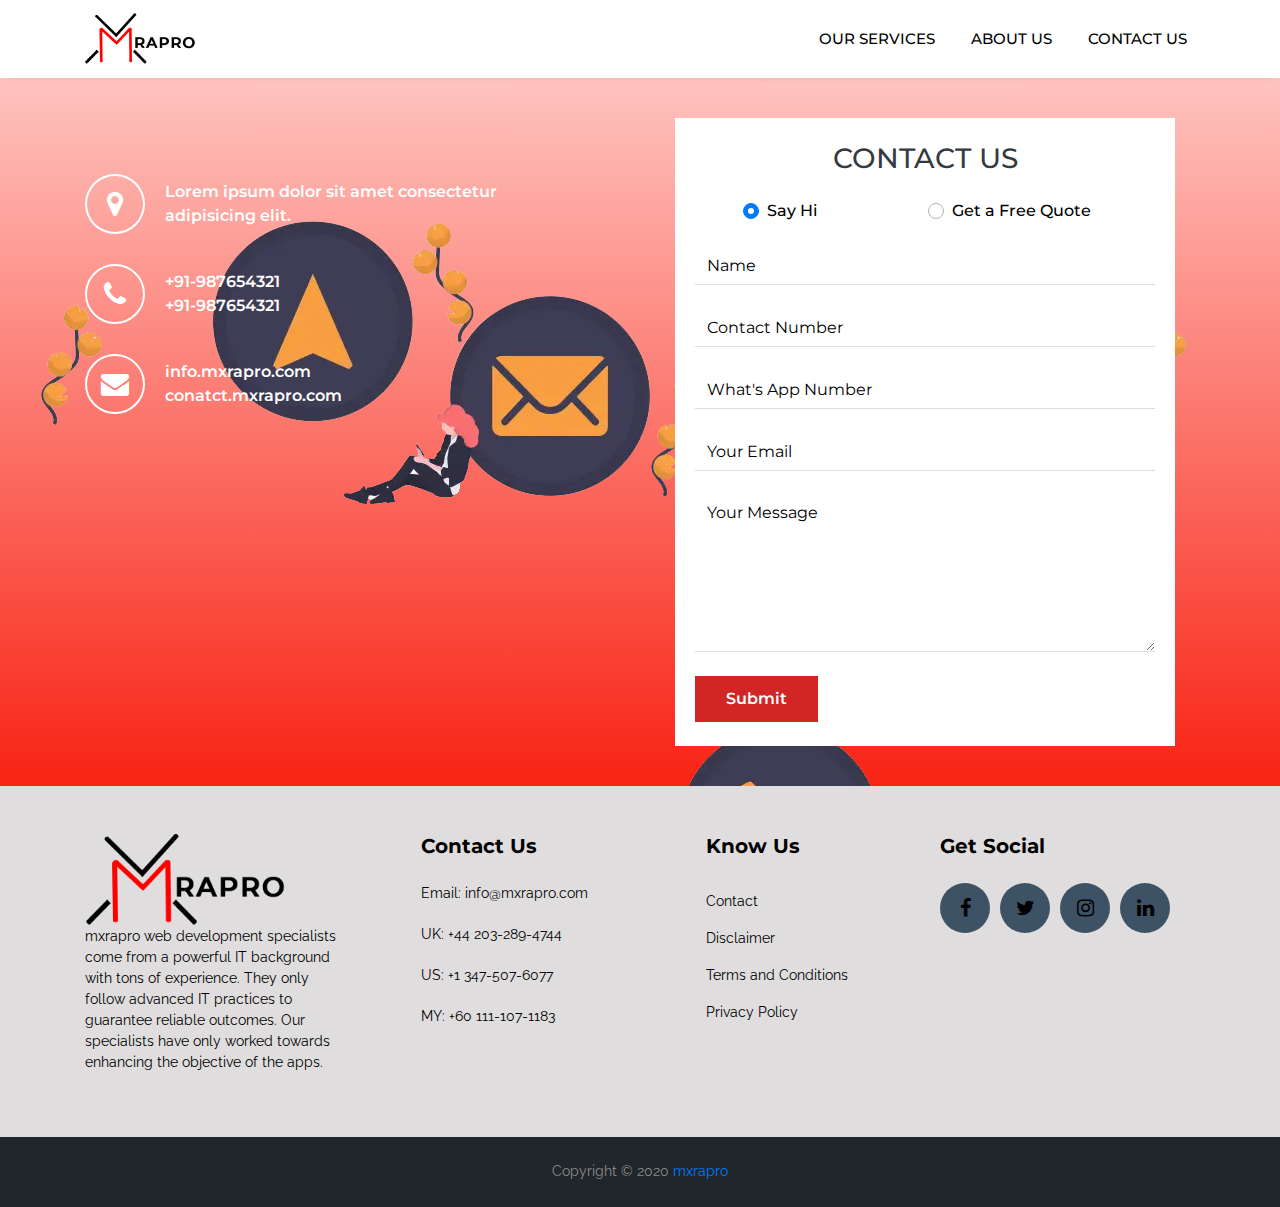
<file: public/contact-us.html>
<!DOCTYPE html>
<html lang="en">

<head>
    <meta charset="UTF-8">
    <meta name="viewport" content="width=device-width, initial-scale=1.0">
    <link rel="icon" type="image/png" href="./assets/images/3d.jpg">
    <link rel="preconnect" href="https://fonts.gstatic.com">
    <link
        href="https://fonts.googleapis.com/css2?family=Montserrat:ital,wght@0,100;0,200;0,300;0,400;0,500;0,600;0,700;0,800;0,900;1,100;1,200;1,300;1,400;1,500;1,600;1,700;1,800;1,900&family=Raleway:ital,wght@0,100;0,200;0,300;0,400;0,500;0,600;0,700;0,800;0,900;1,100;1,200;1,300;1,400;1,500;1,600;1,700;1,800;1,900&display=swap"
        rel="stylesheet">
    <!-- bootstrap and caraousel -->
    <link rel="stylesheet" href="./assets/js/jquery-ui.min.css">
    <link rel="stylesheet" href="./assets/js/jquery-ui.structure.min.css">
    <link rel="stylesheet" href="https://cdn.jsdelivr.net/npm/bootstrap@4.5.3/dist/css/bootstrap.min.css">
    <link rel="stylesheet" href="https://stackpath.bootstrapcdn.com/font-awesome/4.7.0/css/font-awesome.min.css">
    <link rel="stylesheet" href="https://cdnjs.cloudflare.com/ajax/libs/animate.css/3.7.0/animate.css">
    <link rel="stylesheet" href="./assets/css/common.css">
    <link rel="stylesheet" href="./assets/css/contact-us.css">
    <!-- ends here -->
    <title>MXrapro - Contact US </title>
</head>

<body>

    <header id="header">
        <nav class="navbar navbar-expand-md navbar-light bg-white">
            <div class="container">
                <a class="navbar-brand" href="index.html"><img src="./assets/images/mxcglogo.png" width="120px"
                        alt="mxrapro-logo"></a>
                <button class="navbar-toggler" type="button" data-toggle="collapse"
                    data-target="#navbarSupportedContent" aria-controls="navbarSupportedContent" aria-expanded="false"
                    aria-label="Toggle navigation">
                    <span class="navbar-toggler-icon"></span>
                </button>

                <div class="collapse navbar-collapse" id="navbarSupportedContent">
                    <ul class="navbar-nav ml-auto">
                        <li class="nav-item  ">
                            <a class="nav-link ourServicesDropdown" href="our-services.html">OUR SERVICES
                            </a>
                        </li>
                        <li class="nav-item">
                            <a class="nav-link" href="./about-us.html">ABOUT US</a>
                        </li>
                        <li class="nav-item"><a class="nav-link" href="contact-us.html">
                                CONTACT US</a>
                        </li>
                    </ul>

                </div>
            </div>
        </nav>
    </header>


    <main>
        <section class="contactUs">
            <div class="container">
                <div class="row">
                    <div class="col-12 col-md-6 col-lg-6">
                        <div class=" h-100 pt-5  ">

                            <div class="contactDetails mt-0 mt-sm-5">
                                <div class="address">
                                    <div class="circle">
                                        <i class="fa fa-map-marker"></i>
                                    </div>

                                    <div class="contactDetail">
                                        <p class="w-75">Lorem ipsum dolor sit amet consectetur adipisicing elit.</p>
                                    </div>
                                </div>

                                <div class="phone">
                                    <div class="circle">
                                        <i class="fa fa-phone"></i>
                                    </div>

                                    <div class="contactDetail">
                                        <p>+91-987654321</p>
                                        <p>+91-987654321</p>
                                    </div>
                                </div>

                                <div class="email">
                                    <div class="circle">
                                        <i class="fa fa-envelope"></i>
                                    </div>

                                    <div class="contactDetail">
                                        <p>info.mxrapro.com</p>
                                        <p>conatct.mxrapro.com</p>
                                    </div>
                                </div>
                            </div>

                            <!-- <img src="./assets/images/contactUS-img.svg" class="img-fluid" alt=""> -->
                        </div>
                    </div>
                    <div class="col-12 col-md-6 col-lg-6">
                        <div class="contactUs-form-container">
                            <h3 class="text-dark text-center my-4">CONTACT US</h3>
                            <div class="contactUs-form">
                                <form>
                                    <div class="d-flex justify-content-around mb-4 custRadio">
                                        <div class="custom-control custom-radio custom-control-inline">
                                            <input type="radio" id="customRadioInline1" name="customRadio"
                                                class="custom-control-input" checked>
                                            <label class="custom-control-label" for="customRadioInline1">Say Hi
                                            </label>
                                        </div>
                                        <div class="custom-control custom-radio custom-control-inline">
                                            <input type="radio" id="customRadioInline2" name="customRadio"
                                                class="custom-control-input">
                                            <label class="custom-control-label" for="customRadioInline2">Get a Free
                                                Quote</label>
                                        </div>
                                    </div>

                                    <div class="form-group mb-4">
                                        <input type="text" class="form-control custInput" id="exampleFormControlInput1"
                                            placeholder="Name">
                                    </div>

                                    <div class="form-group mb-4">
                                        <input type="email" class="form-control custInput" id="exampleFormControlInput1"
                                            placeholder="Contact Number">
                                    </div>

                                    <div class="form-group mb-4">
                                        <input type="email" class="form-control custInput" id="exampleFormControlInput1"
                                            placeholder="What's App Number">
                                    </div>
                                    <div class="form-group mb-4">
                                        <input type="number" class="form-control custInput"
                                            id="exampleFormControlInput1" placeholder="Your Email">
                                    </div>

                                    <div class="mb-4  d-none" id="test">
                                        <div class="form-group mb-4">
                                            <div class="dropdown">
                                                <button class="btn btn-block custDropdown dropdown-toggle" type="button"
                                                    id="dropdownMenu2" data-toggle="dropdown" aria-haspopup="true"
                                                    aria-expanded="false">
                                                    Needed Services
                                                </button>
                                                <div class="dropdown-menu custDropdownMenu w-100"
                                                    aria-labelledby="dropdownMenu2">
                                                    <button class="dropdown-item" type="button">Action</button>
                                                    <button class="dropdown-item" type="button">Another action</button>
                                                    <button class="dropdown-item" type="button">Something else
                                                        here</button>
                                                </div>
                                            </div>
                                        </div>

                                        <div class="form-group mb-4">
                                            <div class="dropdown">
                                                <button class="btn btn-block custDropdown dropdown-toggle" type="button"
                                                    id="dropdownMenu2" data-toggle="dropdown" aria-haspopup="true"
                                                    aria-expanded="false">
                                                    Budget
                                                </button>
                                                <div class="dropdown-menu custDropdownMenu w-100"
                                                    aria-labelledby="dropdownMenu2">
                                                    <button class="dropdown-item" type="button">Action</button>
                                                    <button class="dropdown-item" type="button">Another action</button>
                                                    <button class="dropdown-item" type="button">Something else
                                                        here</button>
                                                </div>
                                            </div>
                                        </div>
                                    </div>



                                    <div class="form-group mb-4">
                                        <textarea class="form-control custInput" placeholder="Your Message"
                                            id="exampleFormControlTextarea1" rows="6"></textarea>
                                    </div>

                                    <div class="form-group mb-4">
                                        <button class="btn submitBtn">Submit</button>
                                    </div>

                                </form>
                            </div>





                        </div>
                    </div>
                </div>
            </div>
        </section>
    </main>

    <footer class="footer ">
        <div class="container py-5">
            <div class="row">
                <div class="col-12 col-sm-3">
                    <div class="f-logo">
                        <img src="./assets/images/newlogo.png" width="200px" class="img-fluid" alt="f-logo">
                        <p class="f-logo-content">mxrapro web development specialists come from a powerful IT background
                            with tons of
                            experience. They only follow advanced IT practices to guarantee reliable outcomes. Our
                            specialists have only worked towards enhancing the objective of the apps.</p>
                    </div>
                </div>
                <div class="col-12 col-sm-3">
                    <div class="f-contactUs">
                        <h3 class="f-title">Contact Us</h3>
                        <ul>
                            <li>
                                <label for="">Email:</label>
                                <a href="#">info@mxrapro.com</a>
                            </li>
                            <li>
                                <label for="">UK:</label>
                                <a href="#">+44 203-289-4744</a>
                            </li>
                            <li>
                                <label for="">US:</label>
                                <a href="#"> +1 347-507-6077</a>
                            </li>
                            <li>
                                <label for="">MY:</label>
                                <a href="#"> +60 111-107-1183</a>
                            </li>
                        </ul>
                    </div>
                </div>
                <div class="col-12 col-sm-3">
                    <div class="f-knowUs">
                        <h3 class="f-title">Know Us</h3>
                        <ul>

                            <li>

                                <a href="#">Contact</a>
                            </li>
                            <li>

                                <a href="#">Disclaimer</a>
                            </li>
                            <li>
                                <a href="#">Terms and Conditions</a>
                            </li>
                            <li>
                                <a href="#">Privacy Policy</a>
                            </li>
                        </ul>
                    </div>
                </div>
                <div class="col-12 col-sm-3">
                    <div class="f-getSocial">
                        <h3 class="f-title">Get Social </h3>
                        <ul class="f-socialLinks">
                            <li>
                                <a href="#" class="f-socialLink"><i class="fa fa-facebook"></i></a>
                            </li>
                            <li>
                                <a href="#" class="f-socialLink"><i class="fa fa-twitter"></i></a>
                            </li>
                            <li>
                                <a href="#" class="f-socialLink"><i class="fa fa-instagram"></i></a>
                            </li>
                            <li>
                                <a href="#" class="f-socialLink"><i class="fa fa-linkedin"></i></a>
                            </li>
                        </ul>
                    </div>
                </div>
            </div>
        </div>
        <div class="bottomFooter">
            <p class="m-0">Copyright © 2020 <a href="#">mxrapro</a></p>

        </div>
    </footer>

    <script src="https://code.jquery.com/jquery-3.5.1.min.js"></script>
    <script src="./assets/js/jquery-ui.min.js"></script>
    <!-- <script src="//cdnjs.cloudflare.com/ajax/libs/waypoints/2.0.3/waypoints.min.js"></script> -->
    <script src="./assets/js/jquery.counterup.min.js"></script>
    <script src="https://cdn.jsdelivr.net/npm/bootstrap@4.5.3/dist/js/bootstrap.bundle.min.js"></script>
    <script src="https://cdnjs.cloudflare.com/ajax/libs/wow/1.1.2/wow.min.js"></script>
    <script src="./assets/js/main.js"></script>
</body>

</html>
</file>
<file: assets/css/common.css>
* {
	margin: 0;
	padding: 0;
	box-sizing: border-box;
}

html, body {
	overflow-x: hidden;
	font-family: 'Montserrat', sans-serif;
	scroll-behavior: smooth;
}

header, section, nav, main, footer {
	max-width: 1600px;
	width: 100%;
	margin: auto;
}

/* haeder styles start */

/* ++++++++++++++++++++++++++++ */

/* Hero section styles */

.navbar-nav .nav-item {
	margin-left: 20px;
}

.navbar-nav .nav-item .nav-link {
	font-size: 15px;
	color: black;
	font-family: 'Montserrat', sans-serif;
	font-weight: 500;
}

.navbar {
	box-shadow: 0px 2px 8px -7px #00000073;
}

/* haeder styles END */









/* footer styles start */
/* 
.f-knowUs ul li {
	padding: 7.5px 0px;
	border-bottom: 1px solid #ddd;
}

.f-knowUs ul li:last-child {
	border: none;
}

.f-contactUs ul li {
	margin-bottom: 20px;
}

.f-contactUs ul li label {
	margin: 0px;
}

.f-contactUs ul li a, .f-knowUs ul li a {
	color: inherit;
	text-decoration: none;
}

.f-contactUs ul li a:hover, .f-knowUs ul li a:hover {
	color: #fe5043;
	transition: 0.3s ease-in-out
}

.f-contactUs ul, .f-knowUs ul {
	list-style: none;
}

.f-contactUs, .f-knowUs, .f-logo-content {
	font-family: "Raleway";
	font-weight: 400;
	font-size: 14px;
	list-style: none;
}

.f-title {
	color: #000;
	font-size: 20px;
	margin-bottom: 25px;
	font-family: "Montserrat";
	font-weight: 700;
}

.f-socialLinks {
	list-style: none;
	display: flex;
	flex-wrap: wrap;
	gap: 10px;
}

.f-socialLinks .f-socialLink {
	width: 50px;
	height: 50px;
	list-style: none;
	display: inline-block;
	text-align: center;
	border-radius: 50%;
	display: flex;
	text-decoration: none;
	color: inherit;
	cursor: pointer;
	justify-content: center;
	align-items: center;
	background-color: #3d5264;
	transition: 0.5s ease-in-out;
}

.f-socialLinks .f-socialLink .fa {
	font-size: 20px;
}

.f-socialLinks .f-socialLink:hover {
	background-color: #e3e3e3;
}

.f-socialLinks li:hover .f-socialLink .fa {
	color: #3d5264;
}

.footer {
	background-color: #dfdddd;
	color: black;
}

.bottomFooter {
	height: 30px;
	padding: 10px 0px;
	display: flex;
	justify-content: center;
	align-items: center;
	background-color: #20272b
}

.bottomFooter p {
	text-align: center;
	margin: 0;
	font-family: "Raleway";
	color: #8d8d8d;
	font-weight: 400;
	font-size: 14px;
}

footer styles end */

.ff {
	background-color: red !important;
}

.anyQuestionAboutus h3 {
	font-size: 18px;
	font-weight: 200;
	text-align: center;
	margin-bottom: 75px;
}

.anyQuestionAboutus h1 {
	font-weight: 200;
	font-size: 36px;
	text-align: center;
	margin-bottom: 15px;
}

.anyQuestionAboutus h1 strong {
	font-weight: 700;
}

.anyQuestionAboutus {
	background-color: #f8f8f8;
	padding: 70px 0px 160px;
	background-image: url(../images/contact_img.png);
	background-position: bottom;
	background-repeat: no-repeat;
	background-size: 100% 100%;
}

.queryInputField {
	border-radius: 50px;
	margin-bottom: 50px;
	height: 50px;
	padding-left: 30px;
	background-color: #f9f9f9;
}

.messageInputField {
	border-radius: 15px;
	margin-bottom: 50px;
	height: 180px;
	padding-left: 30px;
	position: relative;
	background-color: #f9f9f9;
}

.messageInputField::placeholder, .queryInputField::placeholder {
	color: #8d8d8d;
}

.sendMassagebtn {
	border-radius: 50px;
	border-radius: 100px;
	font-size: 13px;
	text-transform: uppercase;
	border-width: 0;
	font-weight: bold;
	color: #fff;
	line-height: 50px!important;
	padding: 0 30px!important;
	transition: 0.25s all ease-in-out;
	height: 50px;
	background-color: #fe5043;
}

.sendMassagebtn:hover {
	color: #fff;
}

.f-contactUs, .f-knowUs {
	width: 80%;
	margin-left: auto;
}

@media screen and (max-width:450px) {
	.f-contactUs, .f-knowUs {
		width: 100%;
		margin-left: 0;
	}}


	
/*--------------------------------------------------------------
# Footer
--------------------------------------------------------------*/
#footer {
	font-size: 14px;
	background: #e6e6e6;
  }

 svg {
	width:100%;
	height: 100%;
  }

   .wave {
	animation: wave 3s linear;
	animation-iteration-count:infinite;
	fill: #9e9d9d;
  }
  
  
   #wave2 {
	animation-duration:5s;
	animation-direction: reverse;
	opacity: .8;
	fill: #eeeeee;
	z-index: 6000;
  }
 #wave3 {
	animation-duration: 7s;
	opacity:.6;

  }
  
  @keyframes wave {
	to {transform: translateX(-100%);}
  }
  
  
  
  
  #footer .footer-newsletter {
	padding: 50px 0;
	/* background: #f3f5fa; */
	text-align: center;
	font-size: 15px;
	color: #444444;
  }
  
  #footer .footer-newsletter h4 {
	font-size: 24px;
	margin: 0 0 20px 0;
	padding: 0;
	line-height: 1;
	font-weight: 600;
	color: #37517e;
  }
  
  #footer .footer-newsletter form {
	margin-top: 30px;
	/* background: #fff; */
	padding: 6px 10px;
	position: relative;
	border-radius: 50px;
	box-shadow: 0px 2px 15px rgba(0, 0, 0, 0.06);
	text-align: left;
  }
  
  #footer .footer-newsletter form input[type="email"] {
	border: 0;
	padding: 4px 8px;
	width: calc(100% - 100px);
  }
  
  #footer .footer-newsletter form input[type="submit"] {
	position: absolute;
	top: 0;
	right: 0;
	bottom: 0;
	border: 0;
	background: none;
	font-size: 16px;
	padding: 0 20px;
	/* background: #47b2e4; */
	color: #fff;
	transition: 0.3s;
	border-radius: 50px;
	box-shadow: 0px 2px 15px rgba(0, 0, 0, 0.1);
  }
  
  #footer .footer-newsletter form input[type="submit"]:hover {
	background: #209dd8;
  }
  
  #footer .footer-top {
	padding: 60px 0 30px 0;
	/* background: #fff; */
  }
  
  #footer .footer-top .footer-contact {
	margin-bottom: 30px;
  }
  
  #footer .footer-top .footer-contact h3 {
	font-size: 28px;
	margin: 0 0 10px 0;
	padding: 2px 0 2px 0;
	line-height: 1;
	text-transform: uppercase;
	font-weight: 600;
	color: #37517e;
  }
  
  #footer .footer-top .footer-contact p {
	font-size: 14px;
	line-height: 24px;
	margin-bottom: 0;
	font-family: "Jost", sans-serif;
	color: black;
  }
  
  #footer .footer-top h4 {
	font-size: 16px;
	font-weight: bold;
	color: #fe5043;
	position: relative;
	padding-bottom: 12px;
  }
  
  #footer .footer-top .footer-links {
	margin-bottom: 30px;
  }
  
  #footer .footer-top .footer-links ul {
	list-style: none;
	padding: 0;
	margin: 0;
  }
  
  #footer .footer-top .footer-links ul i {
	padding-right: 2px;
	color: #fe5043;
	font-size: 18px;
	line-height: 1;
  }
  
  #footer .footer-top .footer-links ul li {
	padding: 10px 0;
	display: flex;
	align-items: center;
  }
  
  #footer .footer-top .footer-links ul li:first-child {
	padding-top: 0;
  }
  
  #footer .footer-top .footer-links ul a {
	color: #020202;
	transition: 0.3s;
	display: inline-block;
	line-height: 1;
  }
  
  #footer .footer-top .footer-links ul a:hover {
	text-decoration: none;
	color: #47b2e4;
  }
  
  #footer .footer-top .social-links a {
	font-size: 18px;
	display: inline-block;
	background: #fe5043;
	color: #fff;
	line-height: 1;
	padding: 8px 0;
	margin-right: 4px;
	border-radius: 50%;
	text-align: center;
	width: 36px;
	height: 36px;
	transition: 0.3s;
  }
  
  #footer .footer-top .social-links a:hover {
	background: #fe504341;
	color: #fff;
	text-decoration: none;
  }
  
  #footer .footer-bottom {
	padding-top: 30px;
	padding-bottom: 30px;
	/* background: #fe5043; */
	color: rgb(15, 15, 15);
  }
  
  #footer .copyright {
	float: left;
  }
  
  #footer .credits {
	float: right;
	font-size: 13px;
  }
  
  #footer .credits a {
	transition: 0.3s;
  }
  
  @media (max-width: 768px) {
	#footer .footer-bottom {
	  padding-top: 20px;
	  padding-bottom: 20px;
	}
	#footer .copyright, #footer .credits {
	  text-align: center;
	  float: none;
	}
	#footer .credits {
	  padding-top: 4px;
	}
  }
</file>
<file: assets/css/about-us.css>
.aboutUsSection{
    margin: 30px 0px;
}


.aboutCompany{
    text-align: center;
}


.ourTeam{
    margin: 50px 0px;
}


.teamCard{
    padding: 20px;
    box-shadow: 0px 0px 11px -7px #fe5043;
}

.teamCardTitle{
    font-size: 18px;
    text-align: center;
}

.teamCardBodyContent{
    font-size: 12px;
    text-align: center;
}
</file>
<file: assets/css/contact-us.css>
.contactUs {
    /* min-height: 100vh; */
    height: 100%;
    /* outline: 10px solid green; */
    background-position: center;
    background-size: cover;
    background-repeat: no-repeat;
    /* background: url(../images/contact.webp), linear-gradient(#fe5043, #f82314); */
    background: url(../images/contact.webp), linear-gradient(#fe504357, #f82314);
}

.contactUs-form-container {
    max-width: 500px;
    /* background: rgba(204, 11, 11, 0.89); */
    background-color: white;
    /* border-radius: 10px; */
    overflow: hidden;
    min-height: 600px;
    color: black;
    margin: 40px auto;
}

.contactUs-form {
    padding: 0px 20px;
    margin-top: 20px;
}

.custRadio label {
    color: black;
    font-weight: 500;
    cursor: pointer;
}

.form-group .custInput {
    background: transparent;
    color: black;
    border-bottom: 1px solid #ddd !important;
    border: none;
    border-radius: inherit;
}

.form-group .custInput::placeholder {
    color: black;
}

.form-group .custInput:focus {
    box-shadow: none;
}

.submitBtn {
    color: white;
    background-color: rgba(204, 11, 11, 0.89);
    padding: 10px 30px;
     font-size: 15px;
    font-weight: 600;
    border-radius: inherit;
}

.submitBtn:hover {
    color: rgba(204, 11, 11, 0.89);
    background-color: white;
    outline: 2px solid rgba(204, 11, 11, 0.89);
    ;
}

.custDropdown {
    border-bottom: 1px solid #ddd;
    border-radius: inherit;
    text-align: left;
    color: black;
    position: relative;
}

.custDropdown:focus {
    box-shadow: none;
}

.custDropdown::after {
    position: absolute;
    right: 0;
    transform: translate(-10px, 10px);
}

.custDropdown .custDropdown:focus, .custDropdown:hover {
    box-shadow: none;
    color: white;
}

.dropdown {
    outline: none;
}

.custDropdownMenu button {
    outline: none;
}

.test {
    opacity: 0;
    transition: 0.5s all ease-in-out;
}

.circle {
    border: 2px solid white;
    border-radius: 50%;
    width: 60px;
    height: 60px;
    display: flex;
    justify-content: center;
    align-items: center;
    font-size: 28px;
    color: white;
    font-weight: 900;
    margin-right: 20px;
}

.address, .phone, .email {
    display: flex;
    align-items: center;
    margin-bottom: 30px;
    font-weight: 600;
}

.contactDetails {
    /* display: flex;
    align-items: center; */
    /* border: 1px solid red; */
    /* width: 50%; */
}

.contactDetails p {
    margin: 0;
    font-size: 16px;
    color: white;
}
</file>
<file: public/assets/css/common.css>
* {
	margin: 0;
	padding: 0;
	box-sizing: border-box;
}

html, body {
	overflow-x: hidden;
	font-family: 'Montserrat', sans-serif;
	scroll-behavior: smooth;
}

header, section, nav, main, footer {
	max-width: 1600px;
	width: 100%;
	margin: auto;
}

/* haeder styles start */

/* ++++++++++++++++++++++++++++ */

/* Hero section styles */

.navbar-nav .nav-item {
	margin-left: 20px;
}

.navbar-nav .nav-item .nav-link {
	font-size: 15px;
	color: black;
	font-family: 'Montserrat', sans-serif;
	font-weight: 500;
}

.navbar {
	box-shadow: 0px 2px 8px -7px #00000073;
}

/* haeder styles END */

/* footer styles start */

.f-knowUs ul li {
	padding: 7.5px 0px;
	/* margin-bottom: 20px; */
	border-bottom: 1px solid #ddd;
}

.f-knowUs ul li:last-child {
	border: none;
}

.f-contactUs ul li {
	margin-bottom: 20px;
}

.f-contactUs ul li label {
	margin: 0px;
}

.f-contactUs ul li a, .f-knowUs ul li a {
	color: inherit;
	text-decoration: none;
}

.f-contactUs ul li a:hover, .f-knowUs ul li a:hover {
	color: #fe5043;
	transition: 0.3s ease-in-out
}

.f-contactUs ul, .f-knowUs ul {
	list-style: none;
}

.f-contactUs, .f-knowUs, .f-logo-content {
	font-family: "Raleway";
	font-weight: 400;
	font-size: 14px;
	list-style: none;
}

.f-title {
	color: #000;
	font-size: 20px;
	margin-bottom: 25px;
	font-family: "Montserrat";
	font-weight: 700;
}

.f-socialLinks {
	list-style: none;
	display: flex;
	flex-wrap: wrap;
	gap: 10px;
}

.f-socialLinks .f-socialLink {
	width: 50px;
	height: 50px;
	list-style: none;
	display: inline-block;
	text-align: center;
	border-radius: 50%;
	display: flex;
	text-decoration: none;
	color: inherit;
	cursor: pointer;
	justify-content: center;
	align-items: center;
	background-color: #3d5264;
	transition: 0.5s ease-in-out;
}

.f-socialLinks .f-socialLink .fa {
	font-size: 20px;
}

.f-socialLinks .f-socialLink:hover {
	background-color: #e3e3e3;
}

.f-socialLinks li:hover .f-socialLink .fa {
	color: #3d5264;
}

.footer {
	background-color: #dfdddd;
	color: black;
}

.bottomFooter {
	height: 70px;
	padding: 10px 0px;
	display: flex;
	justify-content: center;
	align-items: center;
	background-color: #20272b
}

.bottomFooter p {
	text-align: center;
	margin: 0;
	font-family: "Raleway";
	color: #8d8d8d;
	font-weight: 400;
	font-size: 14px;
}

/* footer styles end */

.ff {
	background-color: red !important;
}

.anyQuestionAboutus h3 {
	font-size: 18px;
	font-weight: 200;
	text-align: center;
	margin-bottom: 75px;
}

.anyQuestionAboutus h1 {
	font-weight: 200;
	font-size: 36px;
	text-align: center;
	margin-bottom: 15px;
}

.anyQuestionAboutus h1 strong {
	font-weight: 700;
}

.anyQuestionAboutus {
	background-color: #f8f8f8;
	padding: 70px 0px 160px;
	background-image: url(../images/contact_img.png);
	background-position: bottom;
	background-repeat: no-repeat;
	background-size: 100% 100%;
}

.queryInputField {
	border-radius: 50px;
	margin-bottom: 50px;
	height: 50px;
	padding-left: 30px;
	background-color: #f9f9f9;
}

.messageInputField {
	border-radius: 15px;
	margin-bottom: 50px;
	height: 180px;
	padding-left: 30px;
	position: relative;
	background-color: #f9f9f9;
}

.messageInputField::placeholder, .queryInputField::placeholder {
	color: #8d8d8d;
}

.sendMassagebtn {
	border-radius: 50px;
	border-radius: 100px;
	font-size: 13px;
	text-transform: uppercase;
	border-width: 0;
	font-weight: bold;
	color: #fff;
	line-height: 50px!important;
	padding: 0 30px!important;
	transition: 0.25s all ease-in-out;
	height: 50px;
	background-color: #fe5043;
}

.sendMassagebtn:hover {
	color: #fff;
}

.f-contactUs, .f-knowUs {
	width: 80%;
	margin-left: auto;
}

@media screen and (max-width:450px) {
	.f-contactUs, .f-knowUs {
		width: 100%;
		margin-left: 0;
	}
</file>
<file: public/assets/css/about-us.css>
.aboutUsSection{
    margin: 30px 0px;
}


.aboutCompany{
    text-align: center;
}


.ourTeam{
    margin: 50px 0px;
}


.teamCard{
    padding: 20px;
    box-shadow: 0px 0px 11px -7px #fe5043;
}

.teamCardTitle{
    font-size: 18px;
    text-align: center;
}

.teamCardBodyContent{
    font-size: 12px;
    text-align: center;
}
</file>
<file: public/assets/css/contact-us.css>
.contactUs {
    /* min-height: 100vh; */
    height: 100%;
    /* outline: 10px solid green; */
    background-position: center;
    background-size: cover;
    background-repeat: no-repeat;
    /* background: url(../images/contact.webp), linear-gradient(#fe5043, #f82314); */
    background: url(../images/contact.webp), linear-gradient(#fe504357, #f82314);
}

.contactUs-form-container {
    max-width: 500px;
    /* background: rgba(204, 11, 11, 0.89); */
    background-color: white;
    /* border-radius: 10px; */
    overflow: hidden;
    min-height: 600px;
    color: black;
    margin: 40px auto;
}

.contactUs-form {
    padding: 0px 20px;
    margin-top: 20px;
}

.custRadio label {
    color: black;
    font-weight: 500;
    cursor: pointer;
}

.form-group .custInput {
    background: transparent;
    color: black;
    border-bottom: 1px solid #ddd !important;
    border: none;
    border-radius: inherit;
}

.form-group .custInput::placeholder {
    color: black;
}

.form-group .custInput:focus {
    box-shadow: none;
}

.submitBtn {
    color: white;
    background-color: rgba(204, 11, 11, 0.89);
    padding: 10px 30px;
    bac font-size: 15px;
    font-weight: 600;
    border-radius: inherit;
}

.submitBtn:hover {
    color: rgba(204, 11, 11, 0.89);
    background-color: white;
    outline: 2px solid rgba(204, 11, 11, 0.89);
    ;
}

.custDropdown {
    border-bottom: 1px solid #ddd;
    border-radius: inherit;
    text-align: left;
    color: black;
    position: relative;
}

.custDropdown:focus {
    box-shadow: none;
}

.custDropdown::after {
    position: absolute;
    right: 0;
    transform: translate(-10px, 10px);
}

.custDropdown .custDropdown:focus, .custDropdown:hover {
    box-shadow: none;
    color: white;
}

.dropdown {
    outline: none;
}

.custDropdownMenu button {
    outline: none;
}

.test {
    opacity: 0;
    transition: 0.5s all ease-in-out;
}

.circle {
    border: 2px solid white;
    border-radius: 50%;
    width: 60px;
    height: 60px;
    display: flex;
    justify-content: center;
    align-items: center;
    font-size: 28px;
    color: white;
    font-weight: 900;
    margin-right: 20px;
}

.address, .phone, .email {
    display: flex;
    align-items: center;
    margin-bottom: 30px;
    font-weight: 600;
}

.contactDetails {
    /* display: flex;
    align-items: center; */
    /* border: 1px solid red; */
    /* width: 50%; */
}

.contactDetails p {
    margin: 0;
    font-size: 16px;
    color: white;
}
</file>
